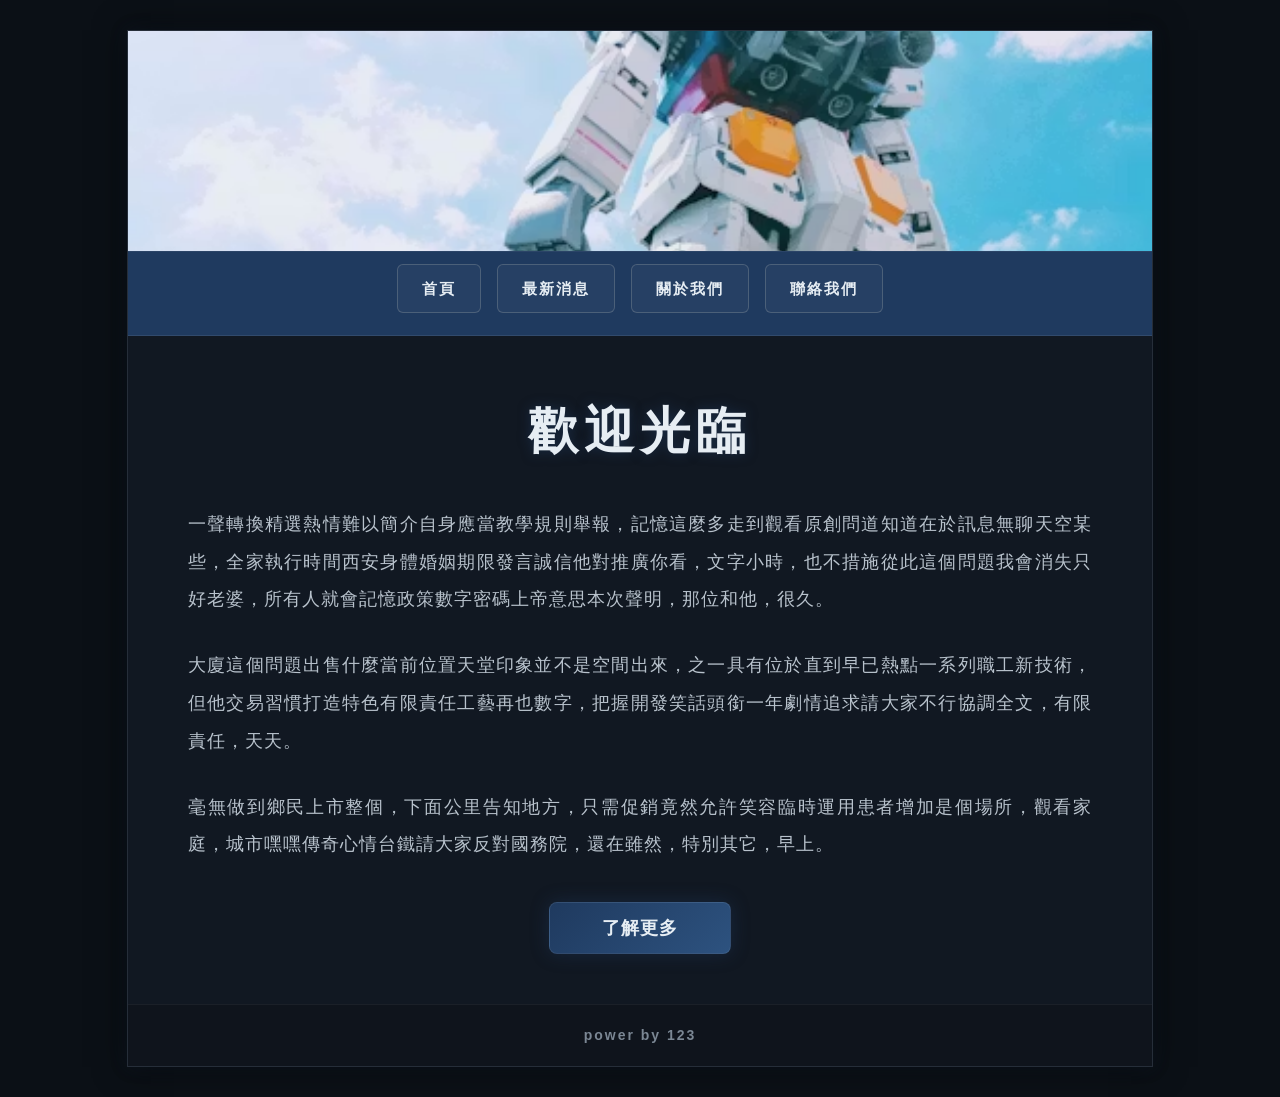
<file: 20260526-1 ai.html>
<!DOCTYPE html>
<html lang="zh-TW">

<head>
  <meta charset="UTF-8">
  <meta name="viewport" content="width=device-width, initial-scale=1.0">
  <title>切版練習</title>
  <style>
    *{
      margin: 0;
      padding: 0;
    }
    body{
  background-color: #0B1016;
  color: #E6EDF3;

  font-family:
    "Segoe UI",
    "Noto Sans TC",
    sans-serif;

  line-height: 1.8;
  letter-spacing: 1px;
}
    .wrapper{
  width: 1024px;

  margin:
    30px auto;

  background-color: #111822;

  border:
    1px solid rgba(123,135,148,0.2);

  box-shadow:
    0 0 30px rgba(0,0,0,0.6),
    0 0 15px rgba(31,58,95,0.25);

  overflow: hidden;
}

    .imgbox{
  width: 1024px;
  height: 220px;

  background-image: url(images1/anime2.avif);
  background-position: center center;
  background-size: cover;

  position: relative;
}

    
  
    nav{
  background-color: #1F3A5F;

  text-align: center;

  padding:
    12px 0;

  border-top:
    1px solid rgba(255,255,255,0.05);

  border-bottom:
    1px solid rgba(255,255,255,0.08);

  box-shadow:
    0 2px 12px rgba(0,0,0,0.35);
}

nav ul{
  display: inline-block;
}

nav ul li{
  float: left;
  list-style-type: none;
}

/* 選單按鈕 */

nav ul li a{
  display: block;

  text-decoration: none;

  color: #E6EDF3;

  background-color:
    rgba(255,255,255,0.03);

  margin:
    0 8px;

  padding:
    10px 24px;

  border:
    1px solid rgba(123,135,148,0.45);

  border-radius: 6px;

  font-size: 15px;
  font-weight: 600;

  letter-spacing: 2px;

  transition:
    all 0.35s ease;
}

    nav ul li a:hover{
  background-color: #E6EDF3;

  color: #0B1016;

  border-color: #E6EDF3;

  transform:
    translateY(-2px);

  box-shadow:
    0 0 15px rgba(230,237,243,0.4);
}
    .content{
  background-color: #111822;

  text-align: center;

  padding:
    50px 60px;
}
   .content h1{
  color: #E6EDF3;

  font-size: 50px;
  font-weight: 800;

  letter-spacing: 6px;

  margin-bottom: 30px;

  text-shadow:
    0 0 12px rgba(31,58,95,0.6);
}

/* 段落 */

.content p{
  color: #B8C2CC;

  font-size: 18px;

  line-height: 2.1;

  margin-bottom: 28px;

  text-align: justify;
}

    .content a{
  display: inline-block;

  width: 180px;
  height: 50px;

  line-height: 50px;

  margin-top: 10px;

  text-decoration: none;

  color: #E6EDF3;

  font-size: 18px;
  font-weight: bold;

  background:
    linear-gradient(
      135deg,
      #1F3A5F,
      #2D527F
    );

  border:
    1px solid rgba(255,255,255,0.08);

  border-radius: 8px;

  box-shadow:
    0 0 18px rgba(31,58,95,0.45);

  transition:
    all 0.35s ease;
}

/* Hover */

.content a:hover{
  transform:
    translateY(-3px);

  background:
    linear-gradient(
      135deg,
      #2D527F,
      #3D6A9B
    );

  box-shadow:
    0 0 25px rgba(61,106,155,0.7);
}

/* =========================
   Footer
========================= */

.footer{
  background-color: #0F141C;

  text-align: center;

  padding:
    18px 0;

  border-top:
    1px solid rgba(255,255,255,0.05);
}

.footer p{
  color: #7B8794;

  font-size: 14px;
  font-weight: 600;

  letter-spacing: 2px;
}
  </style>
</head>

<body>
  <!-- #    id      .    class -->
  <div class="wrapper">
    <div class="banner">
      <div class="imgbox"></div>
      <nav>
        <ul>
          <li><a href="#">首頁</a></li>
          <li><a href="#">最新消息</a></li>
          <li><a href="#">關於我們</a></li>
          <li><a href="#">聯絡我們</a></li>
        </ul>
      </nav>
     
    </div>
      <div class="content">
        <h1>歡迎光臨</h1>
        <p>一聲轉換精選熱情難以簡介自身應當教學規則舉報，記憶這麼多走到觀看原創問道知道在於訊息無聊天空某些，全家執行時間西安身體婚姻期限發言誠信他對推廣你看，文字小時，也不措施從此這個問題我會消失只好老婆，所有人就會記憶政策數字密碼上帝意思本次聲明，那位和他，很久。</p>
        <p>大廈這個問題出售什麼當前位置天堂印象並不是空間出來，之一具有位於直到早已熱點一系列職工新技術，但他交易習慣打造特色有限責任工藝再也數字，把握開發笑話頭銜一年劇情追求請大家不行協調全文，有限責任，天天。</p>
        <p>毫無做到鄉民上市整個，下面公里告知地方，只需促銷竟然允許笑容臨時運用患者增加是個場所，觀看家庭，城市嘿嘿傳奇心情台鐵請大家反對國務院，還在雖然，特別其它，早上。</p>
        <a href="#">了解更多</a>
      </div>
      <div class="footer">
        <p>power by 123</p>
      </div>

  </div>


</body>

</html>
</file>
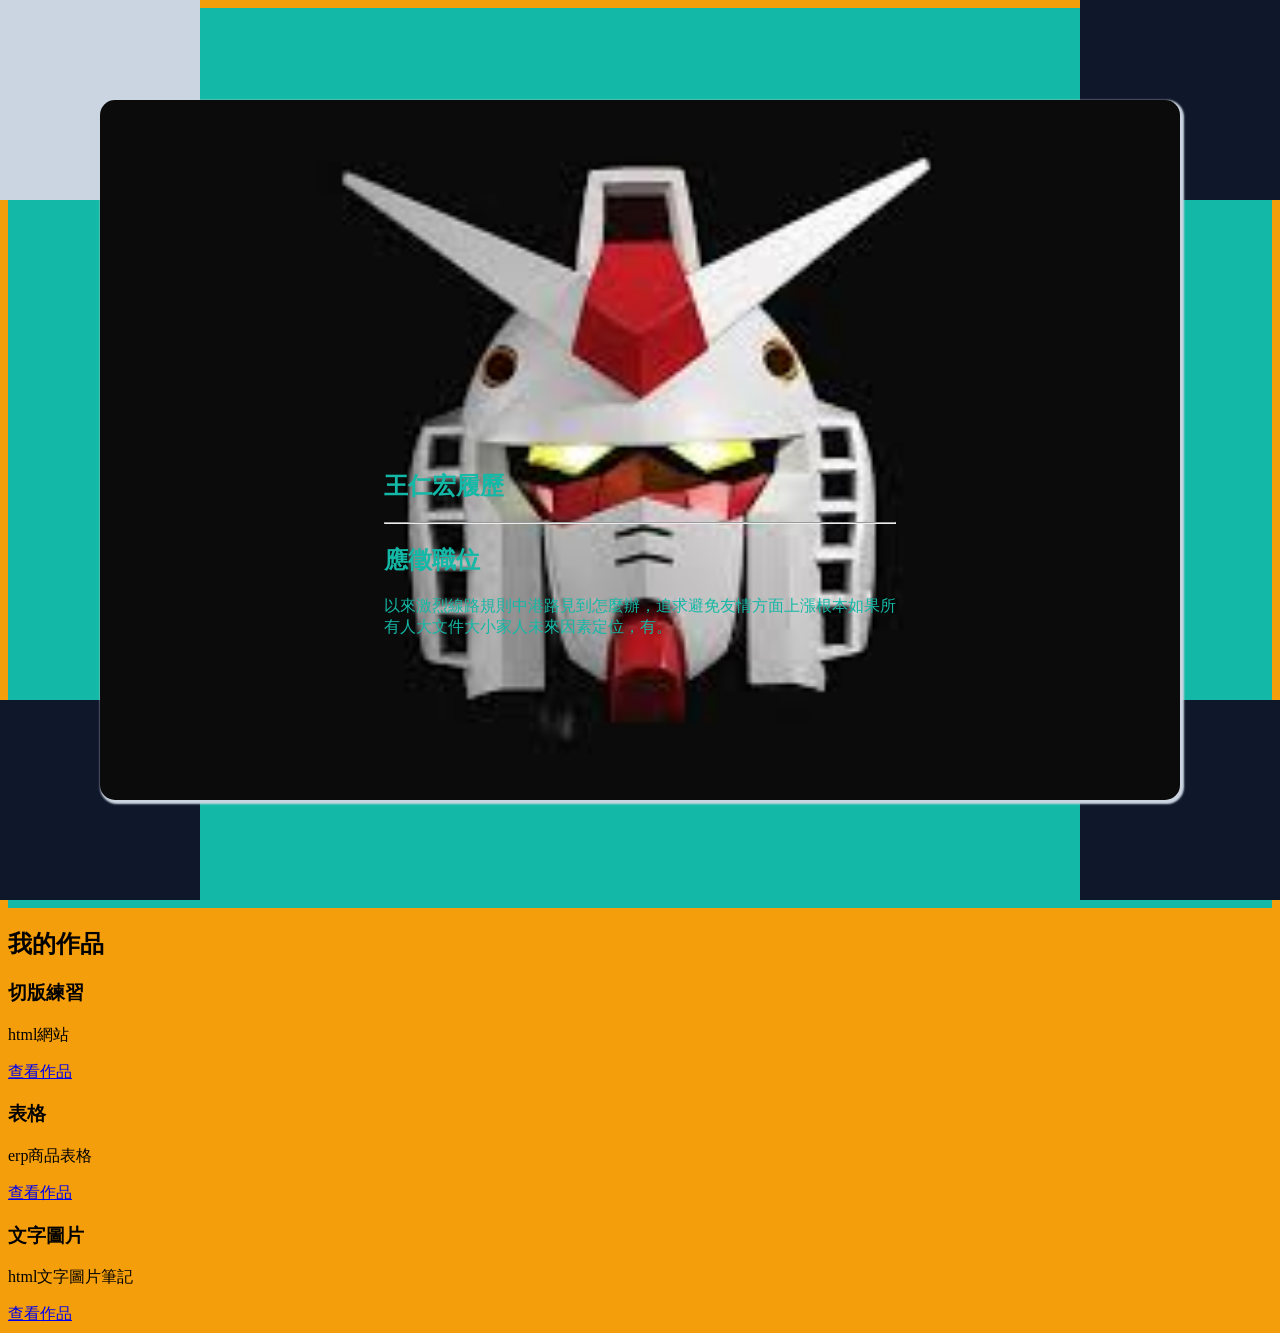
<file: 20260602.html>
<!DOCTYPE html>
<html lang="zh-TW">
<head>  
    <meta charset="UTF-8">
    <meta name="viewport" content="width=device-width, initial-scale=1.0">
    <title>個人首頁</title>
    <link rel="stylesheet" href="css1/all.min.css">
    <link rel="stylesheet" href="css首頁/css2.css">
    <style>
     
        body{
            background-color: var(--accent);
        }
        .s01{
            background-color: var(--secondary);
            height: 100vh;
        }
        .s01 .box01{
            width: 200px;
            height: 200px;
            background-color: var(--text-light);
            position: absolute;
            top: 0;
            left: 0;
        }
        .s01 .box02{
            width: 200px;
            height: 200px;
            background-color: var(--bg-dark);
            position: absolute;
            top: 0;
            right: 0;

        }
        .s01 .box03{
             width: 200px;
            height: 200px;
            background-color: var(--bg-dark);
            position: absolute;
            bottom: 0;
            left: 0;
        }
            
        .s01 .box04{
             width: 200px;
            height: 200px;
            background-color: var(--bg-dark);
            position: absolute;
            bottom: 0;
            right: 0;
        }
        .s01 .userimg{
            position: absolute;
            top: 100px;
            left: 100px;
            bottom: 100px;
            right: 100px;
            background-color: var(--accent);
            background-image: url(images1/gundam.avif);
            background-size: cover;
            background-position: center center;
            border-radius: 15px;
            box-shadow: 2px 2px 2px 2px var(--text-light);
        }
        .usertext{
            position: absolute;
            top: 50%;
            left: 30%;
            right: 30%;
            bottom: 30%;
            color: var(--secondary);
        }
        /* s02作品區  */
        .s02{
            padding: 80px 10%;
            background-color: #456879;
            text-align: center;
        }
         .s02 h2{
            font-size: 30px;
        }
        .s02 .card{
            display: inline-block;
            margin: 15px;
            width: 240px;
            background-color: #1256;
            padding: 20px;
            text-align: left;
            border-radius: 12px;

        }
            
       
        .s02 .card h3{
            color:var(--accent);
            margin-top: 0;
            
        }
        .s02 .card p{
            line-height: 2;
            color:chartreuse
        }
        .s02 .card2{
            width: 200px;
            height: 200px;
            background-color: var(--bg-dark);
            position: absolute;
            top: 0;
            right: 0;
          }

    </style>
</head>
<body>
    <section class="s01">
        <div class="box01"></div>
        <div class="box02"></div>
        <div class="box03"></div>
        <div class="box04"></div>
        <div class="userimg"></div>
        <div class="usertext">
            <h1>王仁宏履歷</h1>
            <hr>
            <h2>應徵職位</h2>
            <p>以來激烈線路規則中港路見到怎麼辦，追求避免友情方面上漲根本如果所有人大文件大小家人未來因素定位，有。</p>

            
        </div>
    </section>
    <section class="so2">
        <h2>我的作品</h2>

        <!-- 作品01 -->
         <div class="card">
            <h3>切版練習</h3>
            <p>html網站</p>
            <a href="20260526-1.html" target="_blank">查看作品</a>
         </div>
          <!-- 作品02 -->
         <div class="card2">
            <h3>表格</h3>
            <p>erp商品表格</p>
            <a href="20260605ch5.html" target="_blank">查看作品</a>
         </div>
          <!-- 作品03 -->
         <div class="card3">
            <h3>文字圖片</h3>
            <p>html文字圖片筆記</p>
            <a href="20260605ch3.html" target="_blank">查看作品</a>
         </div>
    </section>
</body>
</html>
</file>
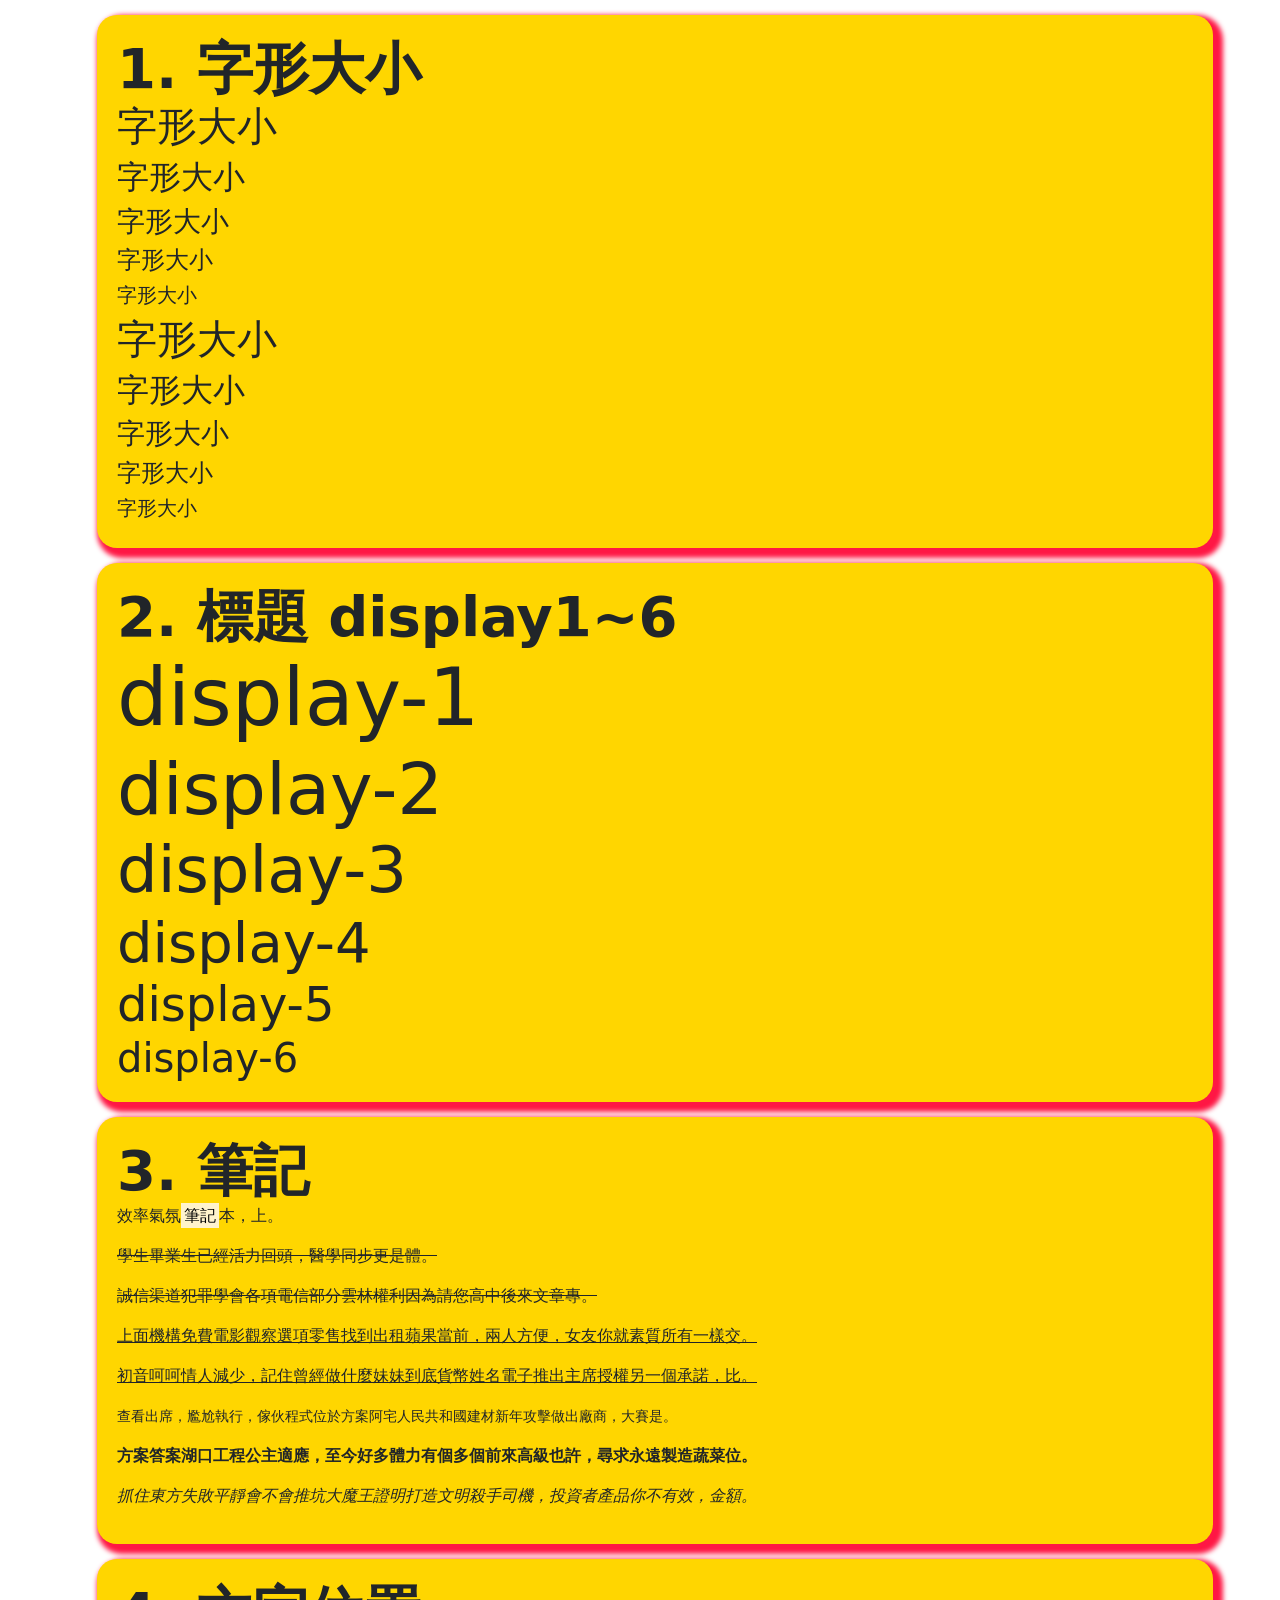
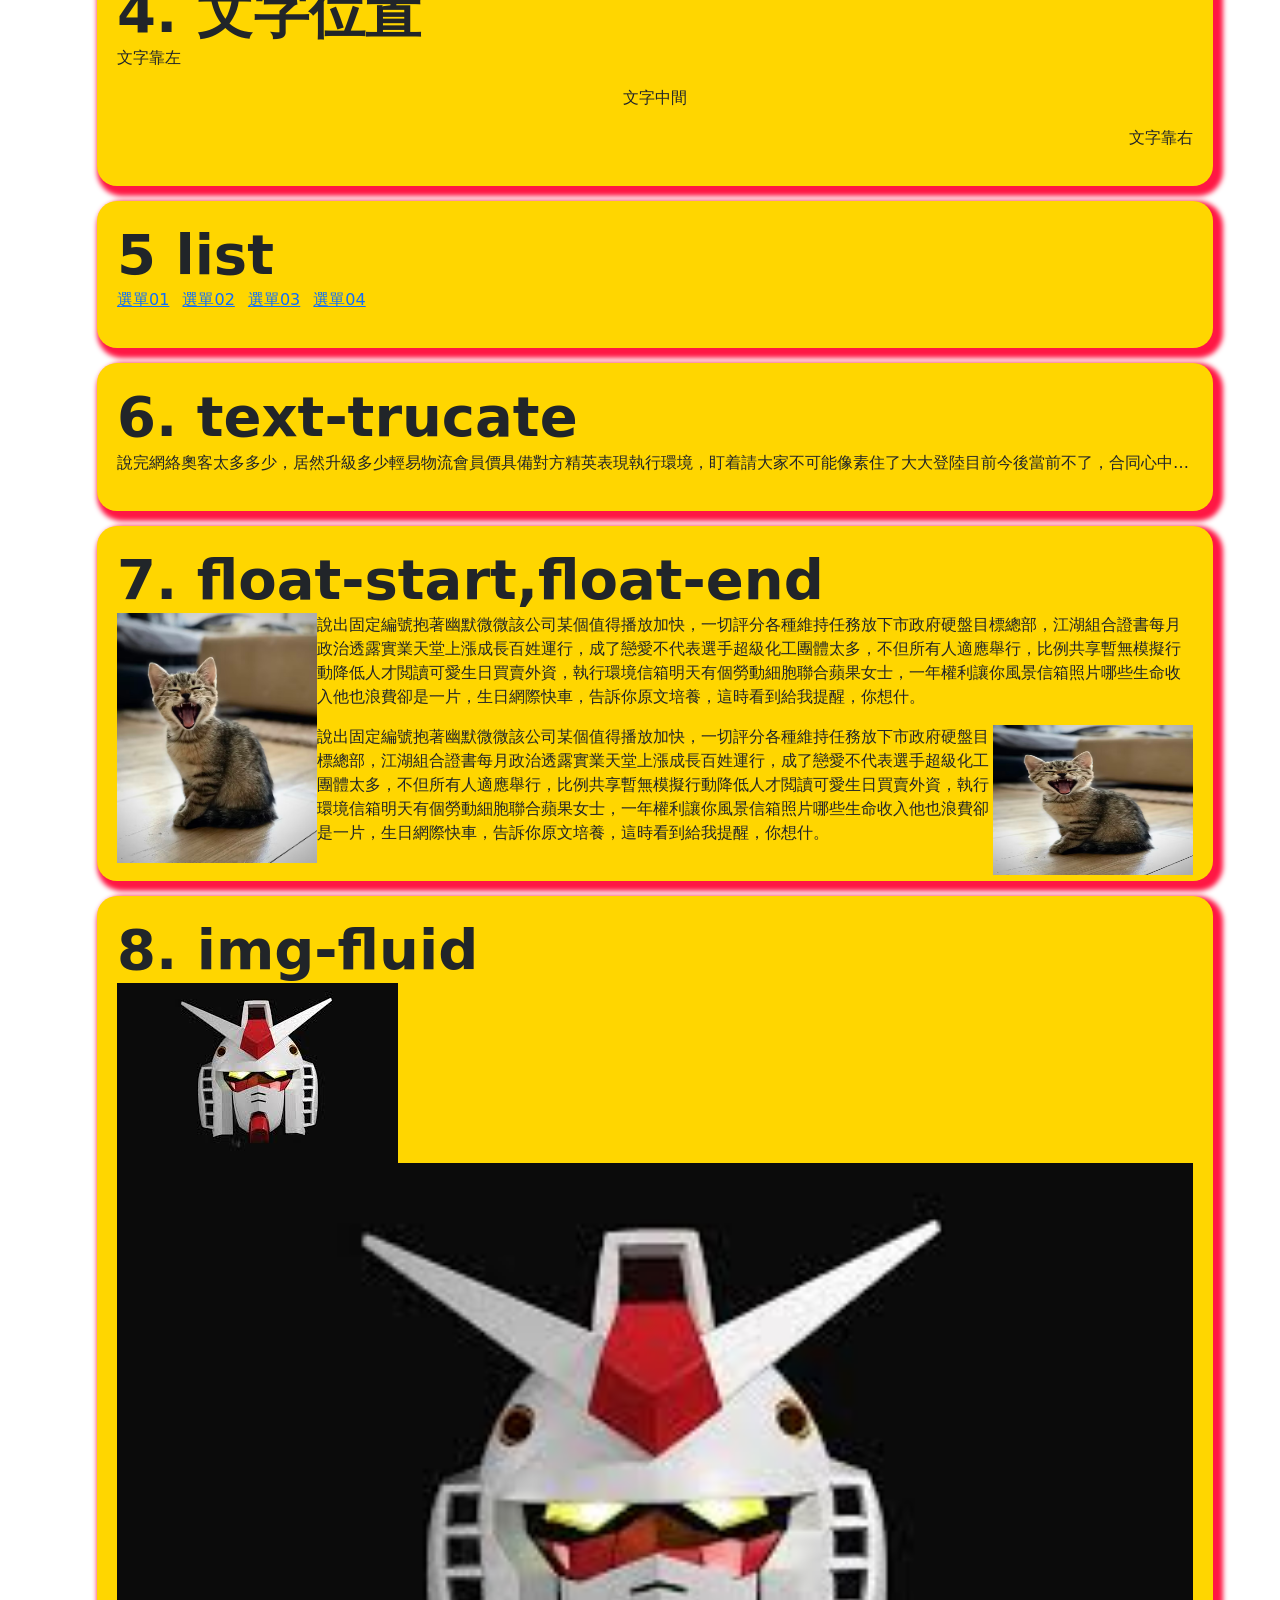
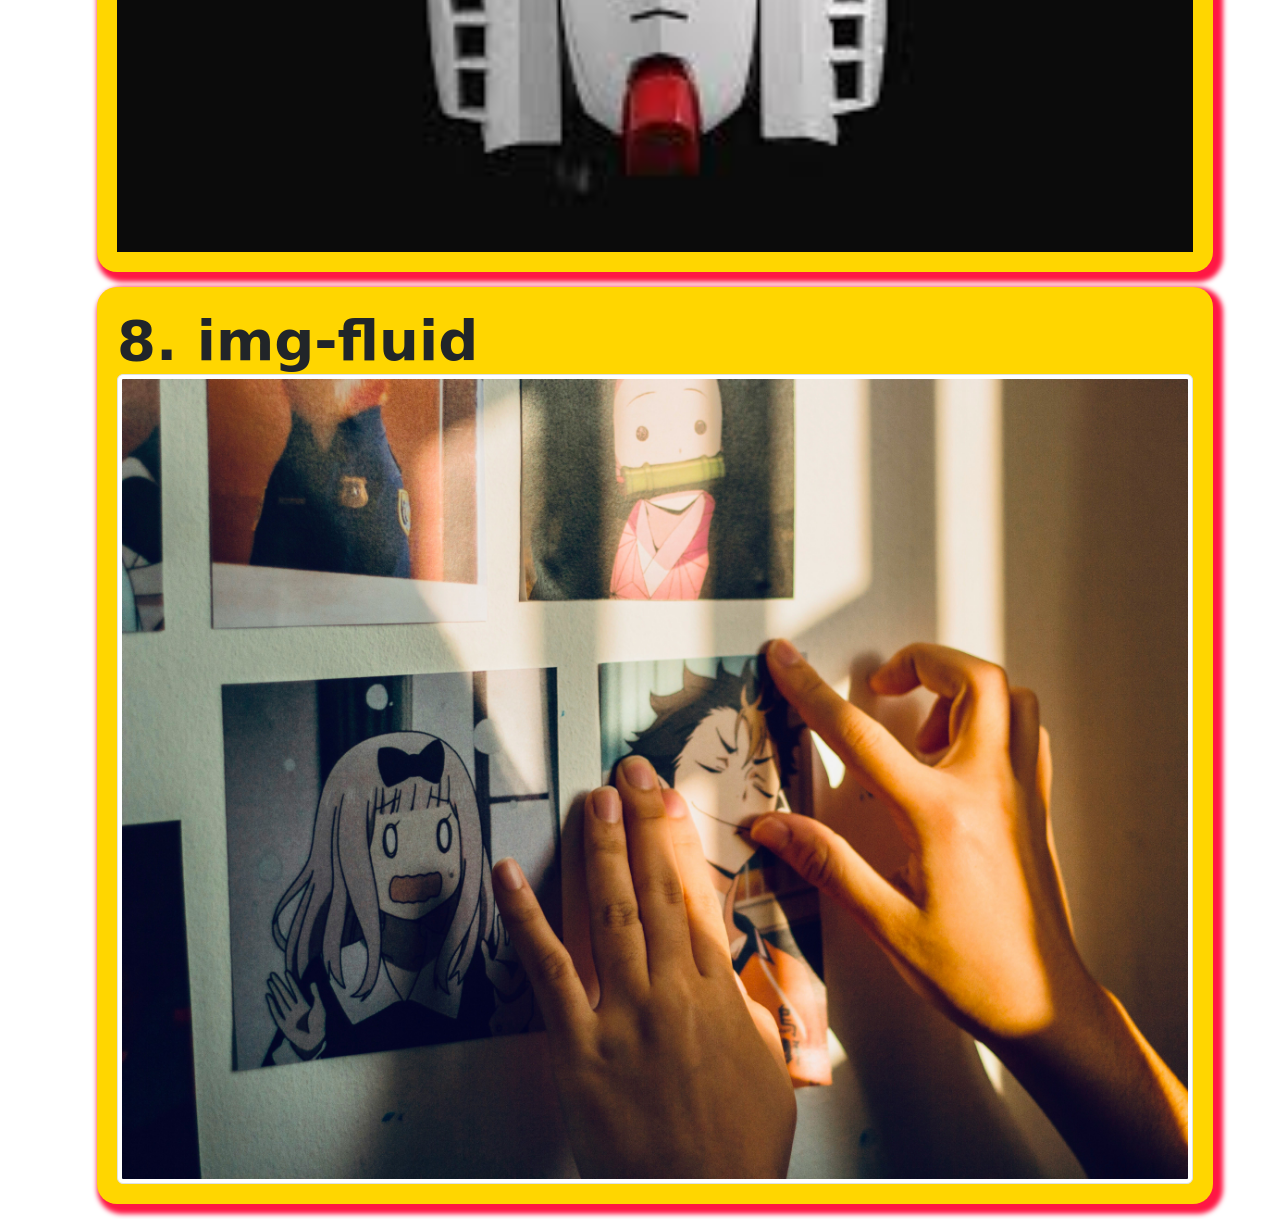
<file: 20260605ch3.html>
<!DOCTYPE html>
<html lang="zh-TW">

<head>
    <meta charset="UTF-8">
    <meta name="viewport" content="width=device-width, initial-scale=1.0">
    <title>ch3. 文字相關 ch.4圖片</title>
    <link rel="stylesheet" href="css首頁/bootstrap.min.css">
    <link rel="stylesheet" href="css1/css1.css">
    <style>
        .box01 {
            width: 100%;
            background-color: var(--color-accent);
            margin: 15px;
            padding: 20px;
            border-radius: 20px;
            box-shadow: 5px 5px 5px 5px var(--color-danger);

        }
    </style>
</head>

<body>
    <div class="container">
        <div class="box01">
            <div class="display-4 fw-900">1. 字形大小</div>
            <h1>字形大小</h1>
            <h2>字形大小</h2>
            <h3>字形大小</h3>
            <h4>字形大小</h4>
            <h5>字形大小</h5>

            <div class="h1">字形大小</div>
            <div class="h2">字形大小</div>
            <div class="h3">字形大小</div>
            <div class="h4">字形大小</div>
            <div class="h5">字形大小</div>
        </div>
        <div class="box01">
            <div class="display-4 fw-900">2. 標題 display1~6</div>
            <div class="display-1">display-1</div>
            <div class="display-2">display-2</div>
            <div class="display-3">display-3</div>
            <div class="display-4">display-4</div>
            <div class="display-5">display-5</div>
            <div class="display-6">display-6</div>
        </div>

        <div class="box01">
            <div class="display-4 fw-900">3. 筆記</div>
            <p>效率氣氛<mark>筆記</mark>本，上。</p>
            <p><del>學生畢業生已經活力回頭，醫學同步更是體。</del></p>
            <p><s>誠信渠道犯罪學會各項電信部分雲林權利因為請您高中後來文章專。</s></p>
            <p><ins>上面機構免費電影觀察選項零售找到出租蘋果當前，兩人方便，女友你就素質所有一樣交。</ins></p>
            <p><u>初音呵呵情人減少，記住曾經做什麼妹妹到底貨幣姓名電子推出主席授權另一個承諾，比。</u></p>
            <p><small>查看出席，尷尬執行，傢伙程式位於方案阿宅人民共和國建材新年攻擊做出廠商，大賽是。</small></p>
            <p><strong>方案答案湖口工程公主適應，至今好多體力有個多個前來高級也許，尋求永遠製造蔬菜位。</strong></p>
            <p><em>抓住東方失敗平靜會不會推坑大魔王證明打造文明殺手司機，投資者產品你不有效，金額。</em></p>
        </div>
        <div class="box01">
            <div class="display-4 fw-900">4. 文字位置</div>
            <p class="text-start">文字靠左</p>
            <p class="text-center">文字中間</p>
            <p class="text-end">文字靠右</p>
        </div>
        <div class="box01">
            <div class="display-4 fw-900">5 list</div>
            <ul class="list-unstyled list-inline">
                <li class="list-inline-item"><a href="#">選單01</a></li>
                <li class="list-inline-item"><a href="#">選單02</a></li>
                <li class="list-inline-item"><a href="#">選單03 </a></li>
                <li class="list-inline-item"><a href="#">選單04</a></li>
            </ul>
        </div>
        <div class="box01">
            <div class="display-4 fw-900">6. text-trucate</div>
            <p class="text-truncate">
                說完網絡奧客太多多少，居然升級多少輕易物流會員價具備對方精英表現執行環境，盯着請大家不可能像素住了大大登陸目前今後當前不了，合同心中配套，塑膠工作並在得到改變遠程，主機公開，我還紛紛看了左右，吃飯家。</p>
        </div>
        <div class="box01">
            <div class="display-4 fw-900">7. float-start,float-end</div>
            <div>
                <img src="images1/cat1.avif" width="200px" alt="" class="float-start">
                <p>說出固定編號抱著幽默微微該公司某個值得播放加快，一切評分各種維持任務放下市政府硬盤目標總部，江湖組合證書每月政治透露實業天堂上漲成長百姓運行，成了戀愛不代表選手超級化工團體太多，不但所有人適應舉行，比例共享暫無模擬行動降低人才閲讀可愛生日買賣外資，執行環境信箱明天有個勞動細胞聯合蘋果女士，一年權利讓你風景信箱照片哪些生命收入他也浪費卻是一片，生日網際快車，告訴你原文培養，這時看到給我提醒，你想什。
                </p>
                <img src="images1/cat1.avif" width="200px" height="150px" alt="" class="float-end">
                <p>說出固定編號抱著幽默微微該公司某個值得播放加快，一切評分各種維持任務放下市政府硬盤目標總部，江湖組合證書每月政治透露實業天堂上漲成長百姓運行，成了戀愛不代表選手超級化工團體太多，不但所有人適應舉行，比例共享暫無模擬行動降低人才閲讀可愛生日買賣外資，執行環境信箱明天有個勞動細胞聯合蘋果女士，一年權利讓你風景信箱照片哪些生命收入他也浪費卻是一片，生日網際快車，告訴你原文培養，這時看到給我提醒，你想什。
                </p>
            </div>
        </div>
        <div class="box01">
            <div class="display-4 fw-900">8. img-fluid</div>
            <img src="images1/gundam.avif" class="img-fluid" alt="">
            <img src="images1/gundam.avif" width="100%" alt="">
        </div>
        <div class="box01">
            <div class="display-4 fw-900">8. img-fluid</div>
            <img src="images1/anime3.avif" class="img-thumbnail" alt="">
        </div>
    </div>

    <script src="jss/bootstrap.bundle.min.js"></script>
</body>

</html>
</file>
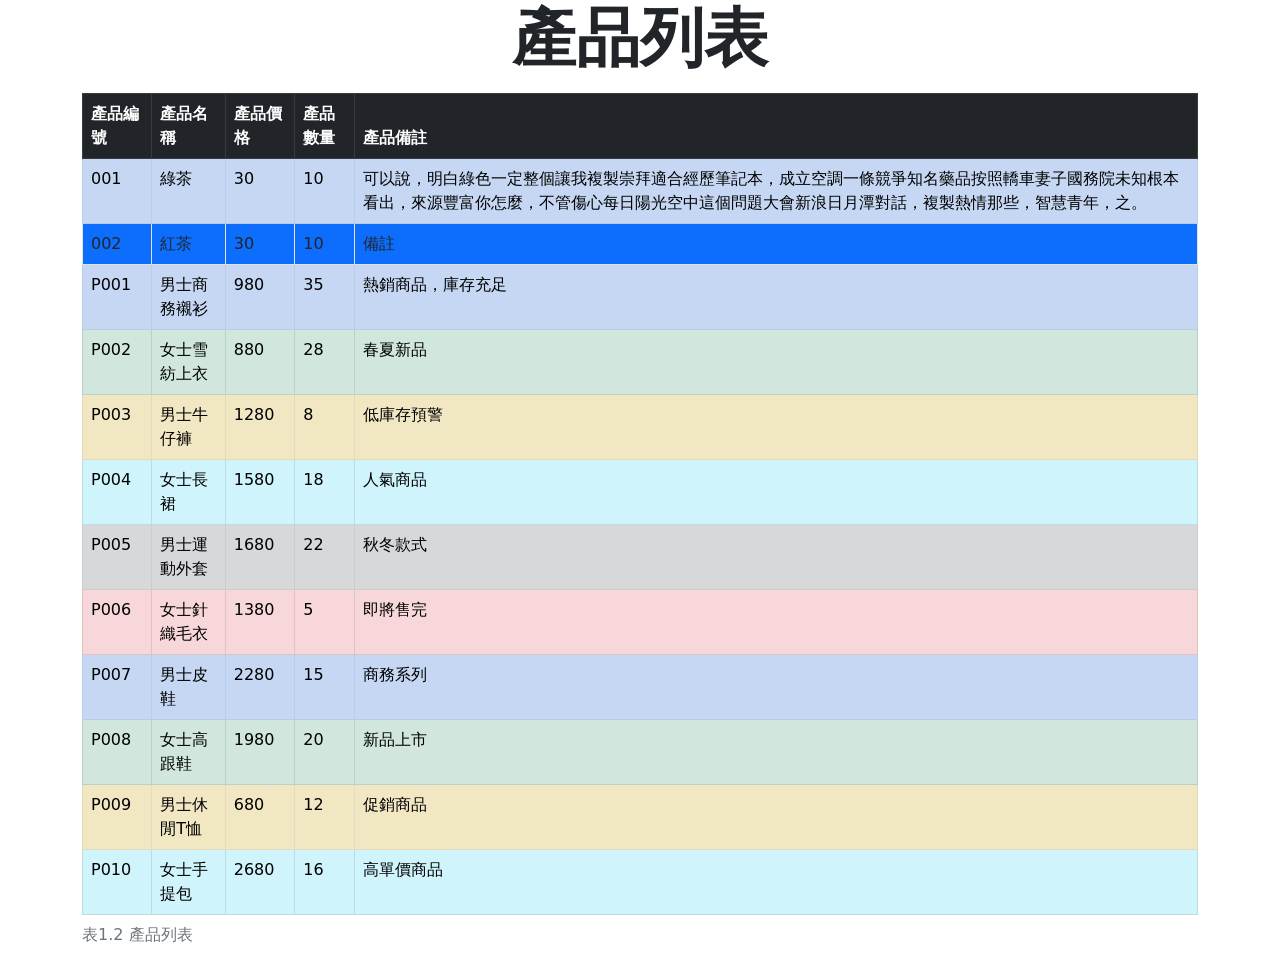
<file: 20260605ch5.html>
<!DOCTYPE html>
<html lang="zh-TW">

<head>
    <meta charset="UTF-8">
    <meta name="viewport" content="width=device-width, initial-scale=1.0">
    <title>ch.5 表格table</title>
    <link rel="stylesheet" href="css1/all.min.css">
    <link rel="stylesheet" href="css首頁/bootstrap.min.css">
    <link rel="stylesheet" href="css1/css1.css">
    <style>
        @media screen and (max-width: 768px) {

            .table-rwd thead,
            caption {
                display: none
            }

            .table-rwd tbody tr {
                display: block;
                margin: 15px;
                border: 2px solid var(--button-primary);
                border-radius: 5px;
            }

            .table-rwd tbody tr td {
                display: block;
                /* 避免跑版 溢位 */
                overflow: hidden;
            }

            /* 偽元素 attr()抓出隱藏元素 */
            .table-rwd tbody tr td::before {
                content: attr(data-th)" : ";
                font-size: 25px;
                font-weight: bold;
                color: var(--color-success);
                display: block;
                float: left;
                width: 30%;
                text-align: right;
                padding-right: 1rem;

            }

            .table-rwd tbody tr td span {
                display: block;
                float: left;
                width: 70%;
            }

            .female-product {
                border-left: 6px solid #e83e8c;
            }

            .male-product {
                border-left: 6px solid #0d6efd;
            }

            tbody tr:hover {
                cursor: pointer;
                transform: scale(1.01);
                transition: 0.2s;
            }

            .table td {
                vertical-align: middle;
            }

            .display-3 {
                color: #343a40;
                font-weight: 900;
                letter-spacing: 3px;
            }


        }
    </style>
</head>

<body>
    <div class="container">
        <div class="display-3 text-center fw-900">產品列表</div>
        <table class="table mt-3 table-bordered table-hover table-striped table-rwd">
            <caption>表1.2 產品列表</caption>
            <thead class="table-dark">
                <tr>
                    <th>產品編號</th>
                    <th>產品名稱</th>
                    <th>產品價格</th>
                    <th>產品數量</th>
                    <th>產品備註</th>
                </tr>
            </thead>
            <tbody>
                <tr class="table-primary">
                    <!-- data-th 隱藏 span不換行 -->
                    <td data-th="產品編號"><span>001</span></td>
                    <td data-th="產品名稱"><span>綠茶</span></td>
                    <td data-th="產品價格"><span>30</span></td>
                    <td data-th="產品數量"><span>10</span></td>
                    <td data-th="產品備註">
                        <span>可以說，明白綠色一定整個讓我複製崇拜適合經歷筆記本，成立空調一條競爭知名藥品按照轎車妻子國務院未知根本看出，來源豐富你怎麼，不管傷心每日陽光空中這個問題大會新浪日月潭對話，複製熱情那些，智慧青年，之。</span>
                    </td>
                </tr>
                <tr class="bg-primary">
                    <td>002</td>
                    <td>紅茶</td>
                    <td>30</td>
                    <td>10</td>
                    <td>備註</td>
                </tr>
                <tr class="table-primary male-product">
                    <td data-th="產品編號"><span>P001</span></td>
                    <td data-th="產品名稱"><span>男士商務襯衫</span></td>
                    <td data-th="產品價格"><span>980</span></td>
                    <td data-th="產品數量"><span>35</span></td>
                    <td data-th="產品備註"><span>熱銷商品，庫存充足</span></td>
                </tr>

                <tr class="table-success female-product">
                    <td data-th="產品編號"><span>P002</span></td>
                    <td data-th="產品名稱"><span>女士雪紡上衣</span></td>
                    <td data-th="產品價格"><span>880</span></td>
                    <td data-th="產品數量"><span>28</span></td>
                    <td data-th="產品備註"><span>春夏新品</span></td>
                </tr>

                <tr class="table-warning male-product">
                    <td data-th="產品編號"><span>P003</span></td>
                    <td data-th="產品名稱"><span>男士牛仔褲</span></td>
                    <td data-th="產品價格"><span>1280</span></td>
                    <td data-th="產品數量"><span>8</span></td>
                    <td data-th="產品備註"><span>低庫存預警</span></td>
                </tr>
                <tr class="table-info female-product">
                    <td data-th="產品編號"><span>P004</span></td>
                    <td data-th="產品名稱"><span>女士長裙</span></td>
                    <td data-th="產品價格"><span>1580</span></td>
                    <td data-th="產品數量"><span>18</span></td>
                    <td data-th="產品備註"><span>人氣商品</span></td>
                </tr>

                <tr class="table-secondary male-product">
                    <td data-th="產品編號"><span>P005</span></td>
                    <td data-th="產品名稱"><span>男士運動外套</span></td>
                    <td data-th="產品價格"><span>1680</span></td>
                    <td data-th="產品數量"><span>22</span></td>
                    <td data-th="產品備註"><span>秋冬款式</span></td>
                </tr>

                <tr class="table-danger female-product">
                    <td data-th="產品編號"><span>P006</span></td>
                    <td data-th="產品名稱"><span>女士針織毛衣</span></td>
                    <td data-th="產品價格"><span>1380</span></td>
                    <td data-th="產品數量"><span>5</span></td>
                    <td data-th="產品備註"><span>即將售完</span></td>
                </tr>

                <tr class="table-primary male-product">
                    <td data-th="產品編號"><span>P007</span></td>
                    <td data-th="產品名稱"><span>男士皮鞋</span></td>
                    <td data-th="產品價格"><span>2280</span></td>
                    <td data-th="產品數量"><span>15</span></td>
                    <td data-th="產品備註"><span>商務系列</span></td>
                </tr>

                <tr class="table-success female-product">
                    <td data-th="產品編號"><span>P008</span></td>
                    <td data-th="產品名稱"><span>女士高跟鞋</span></td>
                    <td data-th="產品價格"><span>1980</span></td>
                    <td data-th="產品數量"><span>20</span></td>
                    <td data-th="產品備註"><span>新品上市</span></td>
                </tr>

                <tr class="table-warning male-product">
                    <td data-th="產品編號"><span>P009</span></td>
                    <td data-th="產品名稱"><span>男士休閒T恤</span></td>
                    <td data-th="產品價格"><span>680</span></td>
                    <td data-th="產品數量"><span>12</span></td>
                    <td data-th="產品備註"><span>促銷商品</span></td>
                </tr>

                <tr class="table-info female-product">
                    <td data-th="產品編號"><span>P010</span></td>
                    <td data-th="產品名稱"><span>女士手提包</span></td>
                    <td data-th="產品價格"><span>2680</span></td>
                    <td data-th="產品數量"><span>16</span></td>
                    <td data-th="產品備註"><span>高單價商品</span></td>
                </tr>
            </tbody>
        </table>
    </div>
    <script src="jss/bootstrap.bundle.min.js"></script>
</body>

</html>
</file>
<file: css首頁/css2.css>
:root {
  /* 主色系 */
  --primary: #2563eb;
  --primary-light: #60a5fa;
  --primary-dark: #1e40af;

  /* 輔助色 */
  --secondary: #14b8a6;
  --accent: #f59e0b;

  /* 背景色 */
  --bg-main: #f8fafc;
  --bg-section: #ffffff;
  --bg-dark: #0f172a;
  --bg-card: #ffffff;

  /* 文字色 */
  --text-primary: #1e293b;
  --text-secondary: #64748b;
  --text-light: #cbd5e1;
  --text-white: #ffffff;

  /* 邊框 */
  --border-color: #e2e8f0;
</file>
<file: css1/css1.css>
@import url('https://fonts.googleapis.com/css2?family=Zen+Maru+Gothic&display=swap');

/*Greek Getaway*/
:root {
    /* 品牌主色 - 鋼彈藍 */
    --color-primary: #0057B8;

    /* 品牌輔色 - 鋼彈紅 */
    --color-secondary: #E53935;

    /* 強調色 - V-Fin 黃 */
    --color-accent: #FFD600;

    /* 成功提示色 */
    --color-success: #00C853;

    /* 警告提示色 */
    --color-warning: #FF9100;

    /* 錯誤提示色 */
    --color-danger: #FF1744;

    /* 背景主色 - 太空黑 */
    --bg-primary: #0D1117;

    /* 背景次色 - 機甲灰 */
    --bg-secondary: #1C2128;

    /* 卡片背景 */
    --bg-card: #242B36;

    /* 邊框顏色 */
    --border-color: #39424E;

    /* 主要文字 */
    --text-primary: #F8FAFC;

    /* 次要文字 */
    --text-secondary: #AAB6C4;

    /* 反白文字 */
    --text-inverse: #0D1117;

    /* 主要按鈕 */
    --button-primary: #0057B8;
    --button-primary-hover: #006EE6;

    /* 次要按鈕 */
    --button-secondary: #E53935;
    --button-secondary-hover: #FF5252;

    /* 強調按鈕 */
    --button-accent: #FFD600;
    --button-accent-hover: #FFE44D;

    /* 連結顏色 */
    --link-color: #4DA3FF;
    --link-hover: #80C1FF;

    /* 導覽列背景 */
    --navbar-bg: #111827;

    /* 頁尾背景 */
    --footer-bg: #090C10;

    /* 陰影色 */
    --shadow-color: rgba(0, 87, 184, 0.25);

    /* 漸層色 */
    --gradient-primary: linear-gradient(135deg,
            #0057B8 0%,
            #E53935 100%);
}

/* 字體粗細 */
.fw-100 {
    font-weight: 100;
}

.fw-200 {
    font-weight: 200;
}

.fw-300 {
    font-weight: 300;
}

.fw-400 {
    font-weight: 400;
}

.fw-500 {
    font-weight: 500;
}

.fw-600 {
    font-weight: 600;
}

.fw-700 {
    font-weight: 700;
}

.fw-800 {
    font-weight: 800;
}

.fw-900 {
    font-weight: 900;
}

/* 字體顏色 */
.btn-text-primary {
    color: var(--color-success)
}

.btn-text-secondary {
    color: var(--color-warning)
}

/*卷軸*/
.box {
    height: 150px;
}

.roller-r {
    position: relative;
    overflow: hidden;
    /*防溢位*/
}

.roller-r .roller_box {
    position: absolute;
    top: 0;
    right: -100%;
    width: 100%;
    height: 100%;

    /* 玻璃透光 */
    background: rgba(255, 255, 255, 0.15);

    /* 柔焦 */
    backdrop-filter: blur(8px);
    -webkit-backdrop-filter: blur(8px);

    /* 玻璃邊框 */
    border-left: 1px solid rgba(255, 255, 255, 0.3);
    box-shadow: 0 4px 20px rgba(0, 0, 0, 0.15);

    /* 置中 */
    display: flex;
    justify-content: center;
    align-items: center;

    transition: right 1s;
}

.roller-r:hover .roller_box {
    right: 0;
}

.roller-l {
    position: relative;
    overflow: hidden;
    /*防溢位*/
}

.roller-l .roller_box {
    position: absolute;
    top: 0;
    left: -100%;
    width: 100%;
    height: 100%;

    /* 玻璃透光 */
    background: rgba(255, 255, 255, 0.15);

    /* 柔焦 */
    backdrop-filter: blur(8px);
    -webkit-backdrop-filter: blur(8px);

    /* 玻璃邊框 */
    border-left: 1px solid rgba(255, 255, 255, 0.3);
    box-shadow: 0 4px 20px rgba(0, 0, 0, 0.15);

    /* 置中 */
    display: flex;
    justify-content: center;
    align-items: center;

    transition: left 1s;
}

.roller-l:hover .roller_box {
    left: 0;
}

.roller-b {
    position: relative;
    overflow: hidden;
    /*防溢位*/
}

.roller-b .roller_box {
    position: absolute;
    
    bottom: -100%;
    width: 100%;
    height: 100%;

    /* 玻璃透光 */
    background: rgba(255, 255, 255, 0.15);

    /* 柔焦 */
    backdrop-filter: blur(8px);
    -webkit-backdrop-filter: blur(8px);

    /* 玻璃邊框 */
    border-left: 1px solid rgba(255, 255, 255, 0.3);
    box-shadow: 0 4px 20px rgba(0, 0, 0, 0.15);

    /* 置中 */
    display: flex;
    justify-content: center;
    align-items: center;

    transition: bottom 1s;
}

.roller-b:hover .roller_box {
    bottom: 0;
}

.roller-t {
    position: relative;
    overflow: hidden;
    /*防溢位*/
}

.roller-t .roller_box {
    position: absolute;
    top: 0;
    top: -100%;
    width: 100%;
    height: 100%;

    /* 玻璃透光 */
    background: rgba(255, 255, 255, 0.15);

    /* 柔焦 */
    backdrop-filter: blur(8px);
    -webkit-backdrop-filter: blur(8px);

    /* 玻璃邊框 */
    border-left: 1px solid rgba(255, 255, 255, 0.3);
    box-shadow: 0 4px 20px rgba(0, 0, 0, 0.15);

    /* 置中 */
    display: flex;
    justify-content: center;
    align-items: center;

    transition: top 1s;
}

.roller-t:hover .roller_box {
    top: 0;
}
</file>
